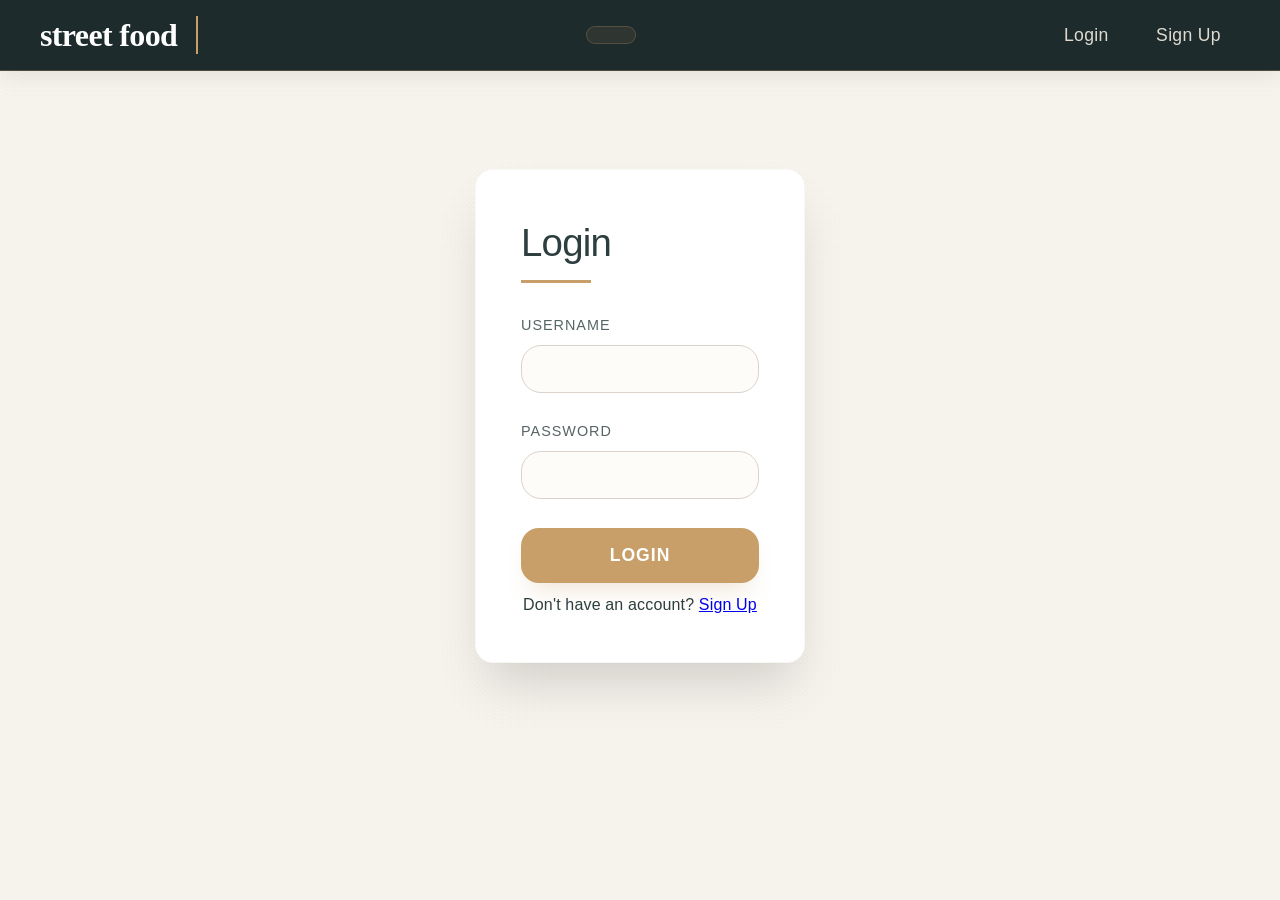
<file: Index.html>
<!DOCTYPE html>
<html lang="en">
<head>
    <meta charset="UTF-8">
    <meta name="viewport" content="width=device-width, initial-scale=1.0">
    <title>Login - Fast Online Street Food</title>
    <link rel="stylesheet" href="style.css">
</head>
<body>
    <nav class="navbar">
        <a href="home.html" class="logo">Street Food</a>
        <div id="user-display"></div>
        <div class="nav-links" id="nav-links">
        </div>
    </nav>

    <div class="container">
        <div class="form-container">
            <h2>Login</h2>
            <form onsubmit="handleLogin(event)">
                <div class="form-group">
                    <label>Username</label>
                    <input type="text" id="username" required>
                </div>
                <div class="form-group">
                    <label>Password</label>
                    <input type="password" id="password" required>
                </div>
                <button type="submit" class="btn">Login</button>
                <p style="margin-top:10px; text-align:center;">
                    Don't have an account? <a href="signup.html">Sign Up</a>
                </p>
            </form>
        </div>
    </div>

    
    <script src="script.js"></script>
</body>

</html>
</file>
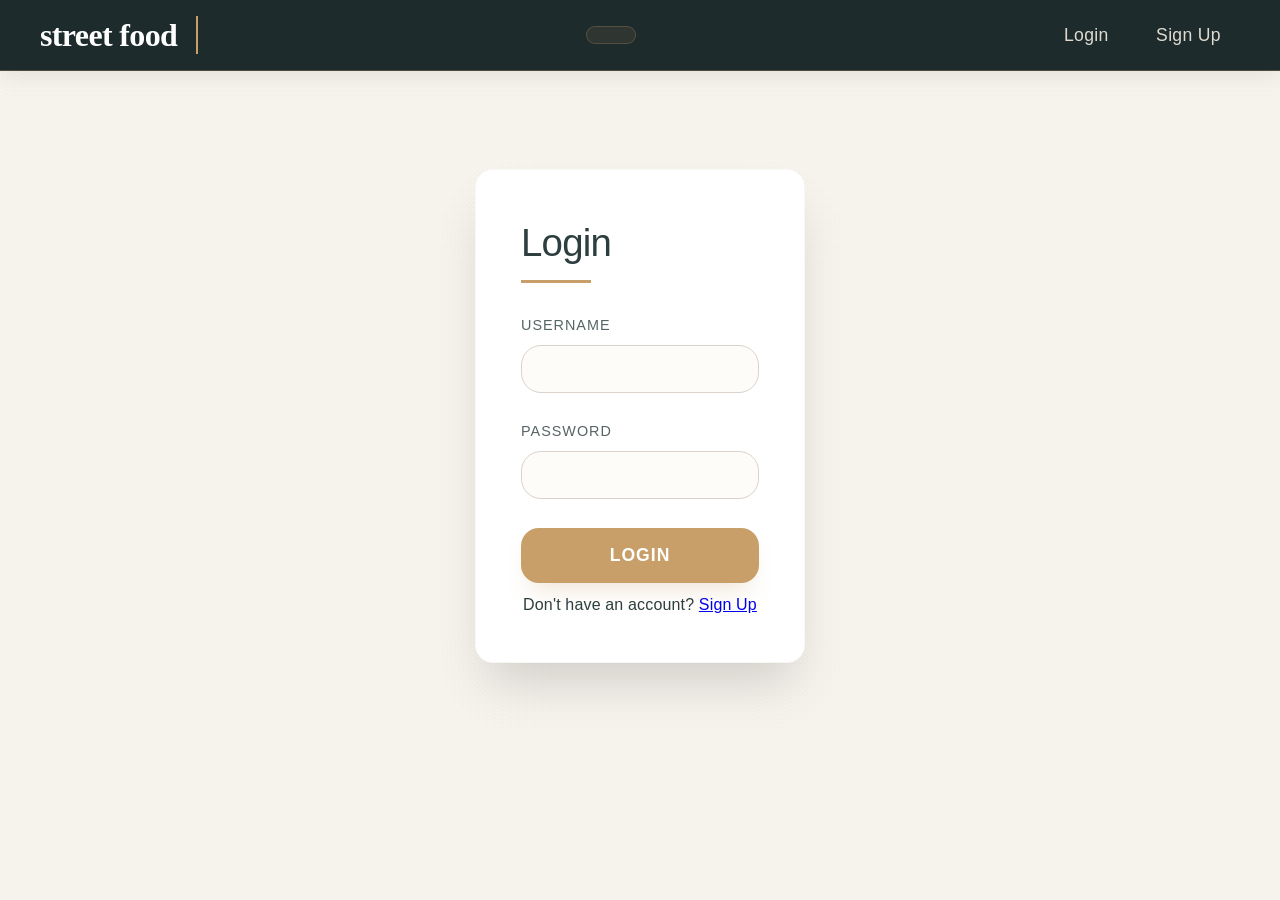
<file: cart.html>
<!DOCTYPE html>
<html lang="en">
<head>
    <meta charset="UTF-8">
    <title>Cart - Fast Online Street Food</title>
    <link rel="stylesheet" href="style.css">
</head>
<body>
    <nav class="navbar">
        <a href="home.html" class="logo">Street Food</a>
        <div id="user-display"></div>
        <div class="nav-links" id="nav-links"></div>
    </nav>

    <div class="container">
        <h2>Your Cart</h2>
        <div id="cart-container">
        </div>
        
        <div style="margin-top: 20px; text-align: right;">
            <h3>Total: <span id="total-price">0</span></h3>
            <form onsubmit="processCheckout(event)" style="max-width: 300px; margin-left: auto;">
                <input type="hidden" id="checkout-total">
                <button type="submit" class="btn" style="margin-top:10px;">Checkout Order</button>
            </form>
        </div>
    </div>

    
    <script src="script.js"></script>
</body>
</html>
</file>
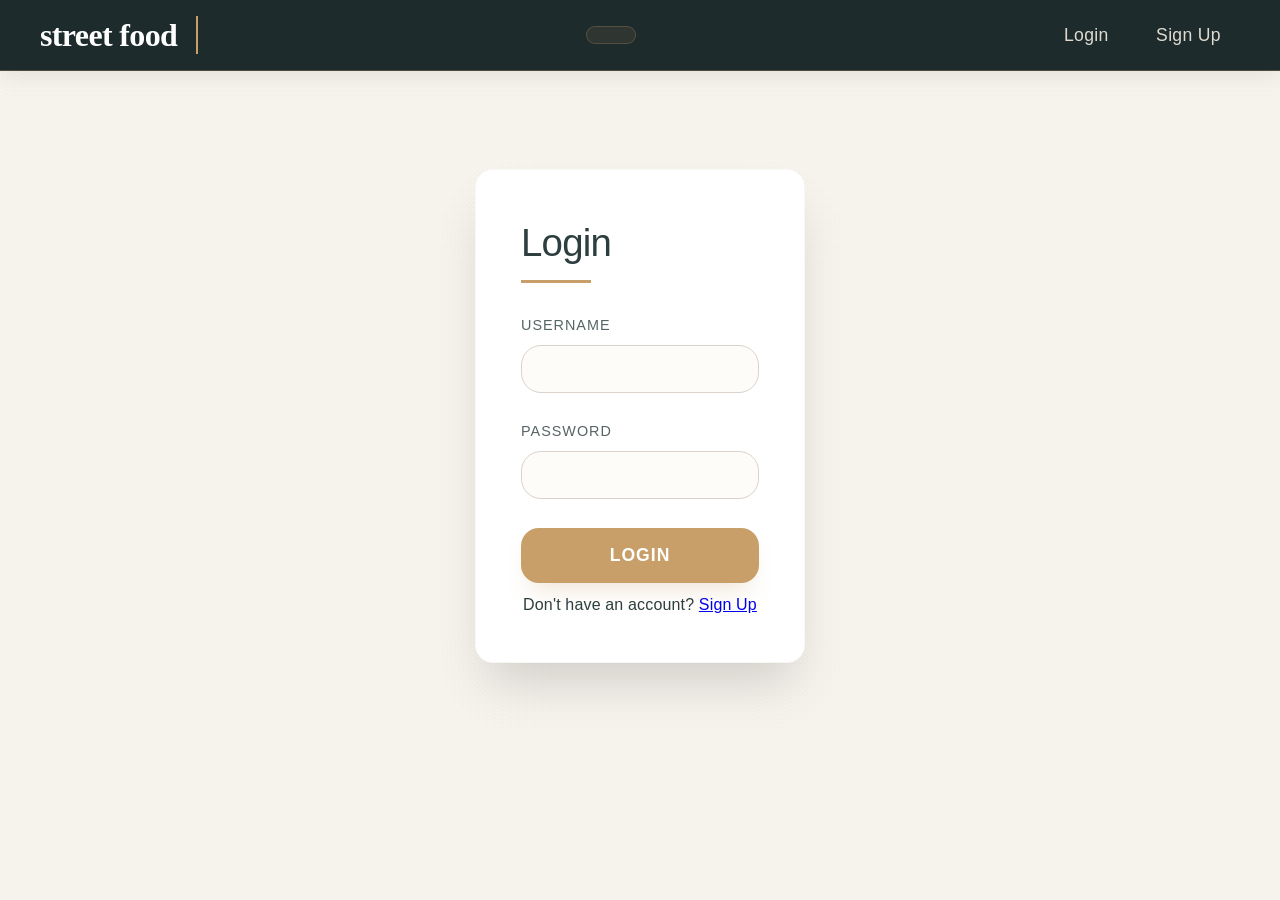
<file: home.html>
<!DOCTYPE html>
<html lang="en">

<head>
    <meta charset="UTF-8">
    <title>Menu - Fast Online Street Food</title>
    <link rel="stylesheet" href="style.css">
</head>

<body>
    <nav class="navbar">
        <a href="home.html" class="logo">Street Food</a>
        <div style="flex:1; margin: 0 20px;">
            <form action="search.html" method="GET" style="flex:1; margin: 0 20px; display:flex;">
                
                <button type="submit" style="border:none; background:white; padding:0 15px; cursor:pointer; border:1px solid #ccc; border-left:none; border-radius:0 4px 4px 0;">🔍</button>
            </form>
        </div>
        <div id="user-display"></div>
        <div class="nav-links" id="nav-links"></div>
    </nav>

    <div class="container">
        <h2>Our Menu</h2>
        <div id="menu-container" class="food-grid">
        </div>
    </div>


    <script src="script.js"></script>
</body>

</html>
</file>
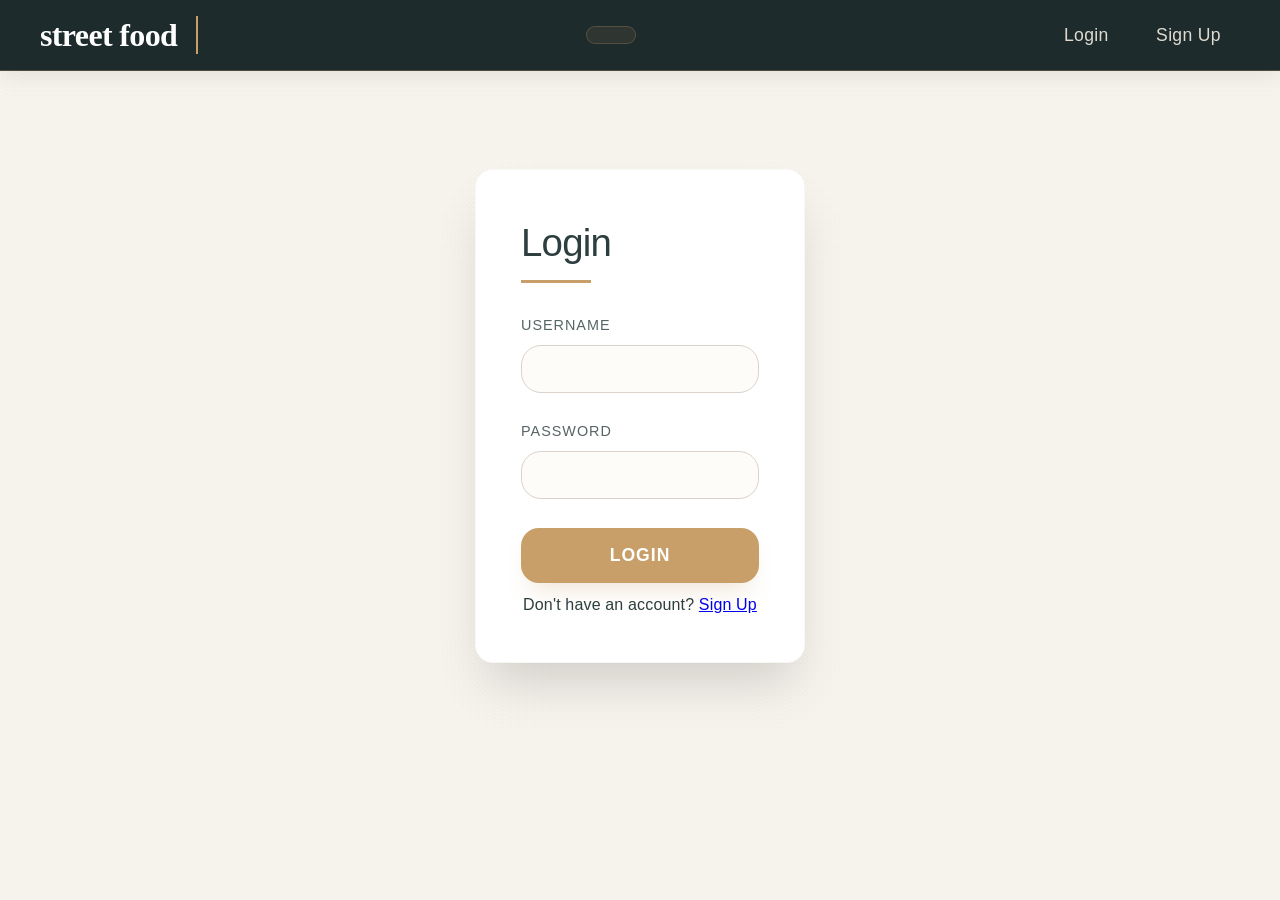
<file: login.html>
<!DOCTYPE html>
<html lang="en">
<head>
    <meta charset="UTF-8">
    <meta name="viewport" content="width=device-width, initial-scale=1.0">
    <title>Login - Fast Online Street Food</title>
    <link rel="stylesheet" href="style.css">
</head>
<body>
    <nav class="navbar">
        <a href="home.html" class="logo">Street Food</a>
        <div id="user-display"></div>
        <div class="nav-links" id="nav-links">
        </div>
    </nav>

    <div class="container">
        <div class="form-container">
            <h2>Login</h2>
            <form onsubmit="handleLogin(event)">
                <div class="form-group">
                    <label>Username</label>
                    <input type="text" id="username" required>
                </div>
                <div class="form-group">
                    <label>Password</label>
                    <input type="password" id="password" required>
                </div>
                <button type="submit" class="btn">Login</button>
                <p style="margin-top:10px; text-align:center;">
                    Don't have an account? <a href="signup.html">Sign Up</a>
                </p>
            </form>
        </div>
    </div>

    
    <script src="script.js"></script>
</body>
</html>
</file>
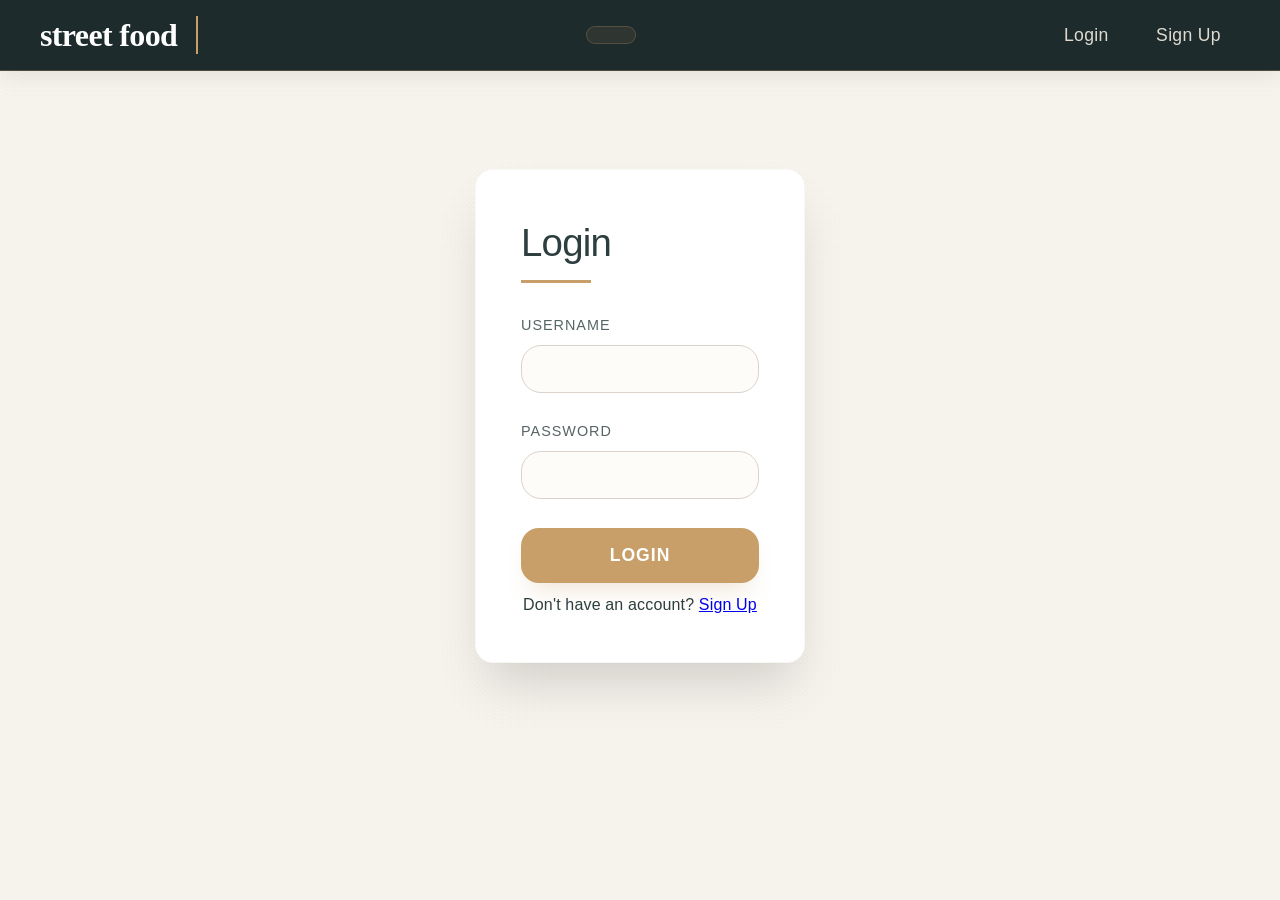
<file: orders.html>
<!DOCTYPE html>
<html lang="en">
<head>
    <meta charset="UTF-8">
    <title>My Orders - Fast Online Street Food</title>
    <link rel="stylesheet" href="style.css">
</head>
<body>
    <nav class="navbar">
        <a href="home.html" class="logo">Street Food</a>
        <div id="user-display"></div>
        <div class="nav-links" id="nav-links"></div>
    </nav>

    <div class="container">
        <h2>My Orders</h2>
        <div id="orders-container">
        </div>
    </div>

    <script src="script.js"></script>
</body>
</html>
</file>
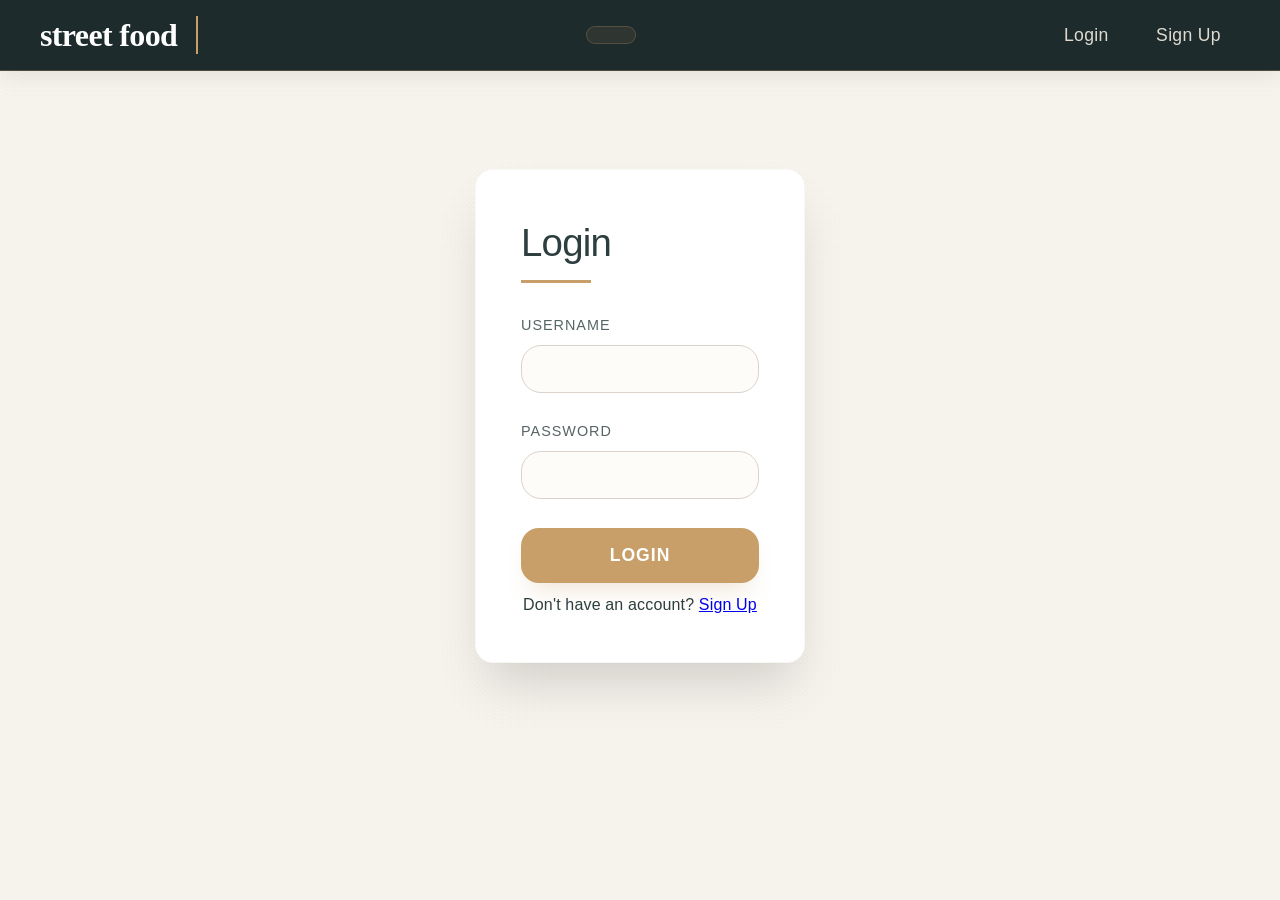
<file: payment.html>
<!DOCTYPE html>
<html lang="en">
<head>
    <meta charset="UTF-8">
    <title>Payment & History - Fast Online Street Food</title>
    <link rel="stylesheet" href="style.css">
</head>
<body>
    <nav class="navbar">
        <a href="home.html" class="logo">Street Food</a>
        <div id="user-display"></div>
        <div class="nav-links" id="nav-links"></div>
    </nav>

    <div class="container">
        <h2>Payment History</h2>
        <div id="payment-container">
        </div>
    </div>


    <script src="script.js"></script>
</body>
</html>
</file>
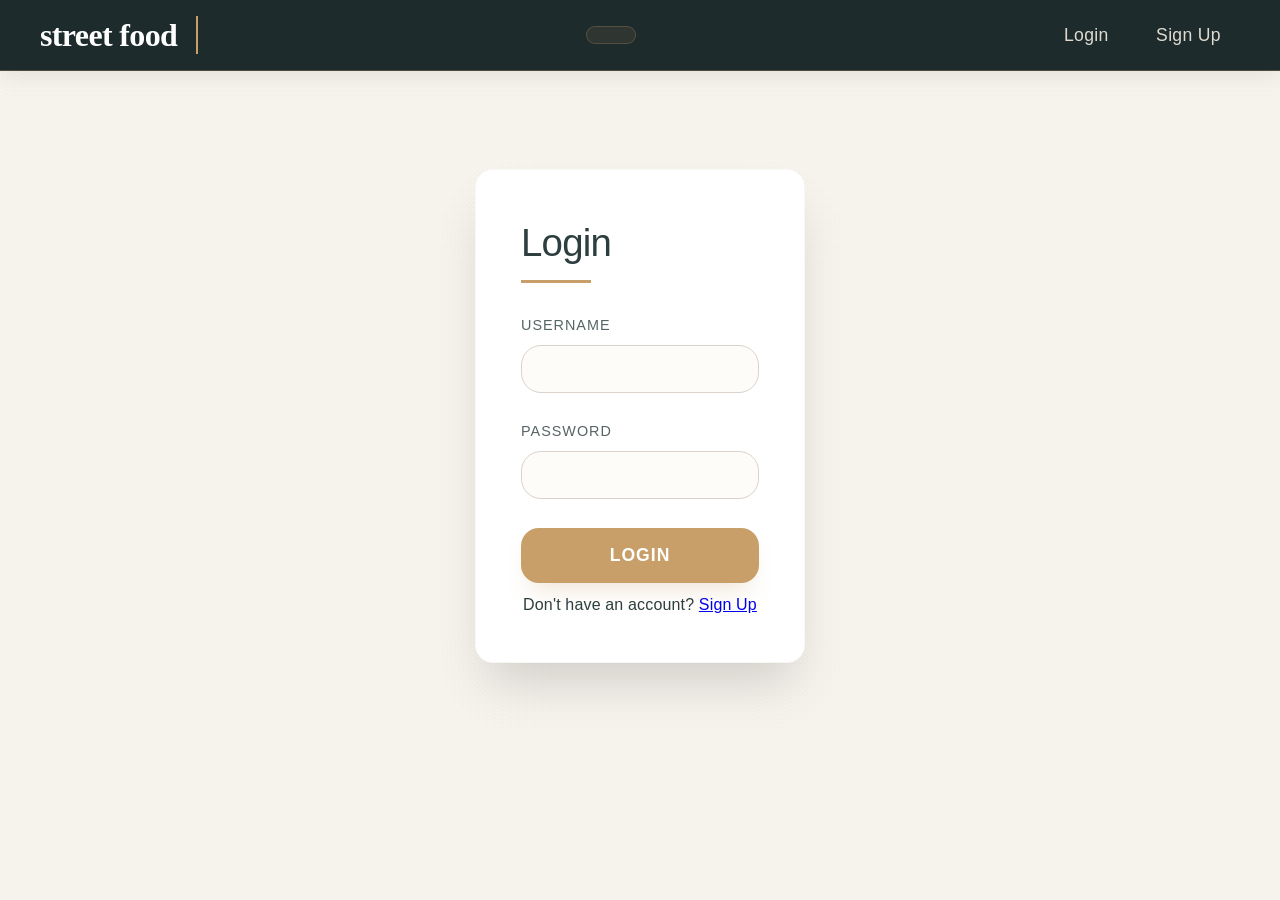
<file: profile.html>
<!DOCTYPE html>
<html lang="en">
<head>
    <meta charset="UTF-8">
    <title>Profile - Fast Online Street Food</title>
    <link rel="stylesheet" href="style.css">
</head>
<body>
    <nav class="navbar">
        <a href="home.html" class="logo">Street Food</a>
        <div id="user-display"></div>
        <div class="nav-links" id="nav-links"></div>
    </nav>

    <div class="container">
        <h2>My Profile</h2>
        <div class="form-container" style="max-width: 600px;">
            <form onsubmit="updateProfile(event)">
                <div class="form-group">
                    <label>Full Name</label>
                    <input type="text" id="profile-name" required>
                </div>
                <div class="form-group">
                    <label>Username (Cannot change)</label>
                    <input type="text" id="profile-username" disabled style="background: #eee;">
                </div>
                <div class="form-group">
                    <label>Contact Number</label>
                    <input type="text" id="profile-contact" required>
                </div>
                <div class="form-group">
                    <label>Delivery Address</label>
                    <textarea id="profile-address" required></textarea>
                </div>
                <div class="form-group">
                    <label>New Password (Leave blank to keep current)</label>
                    <input type="password" id="profile-password">
                </div>
                <button type="submit" class="btn">Update Profile</button>
            </form>
        </div>
    </div>


    <script src="script.js"></script>
</body>
</html>
</file>
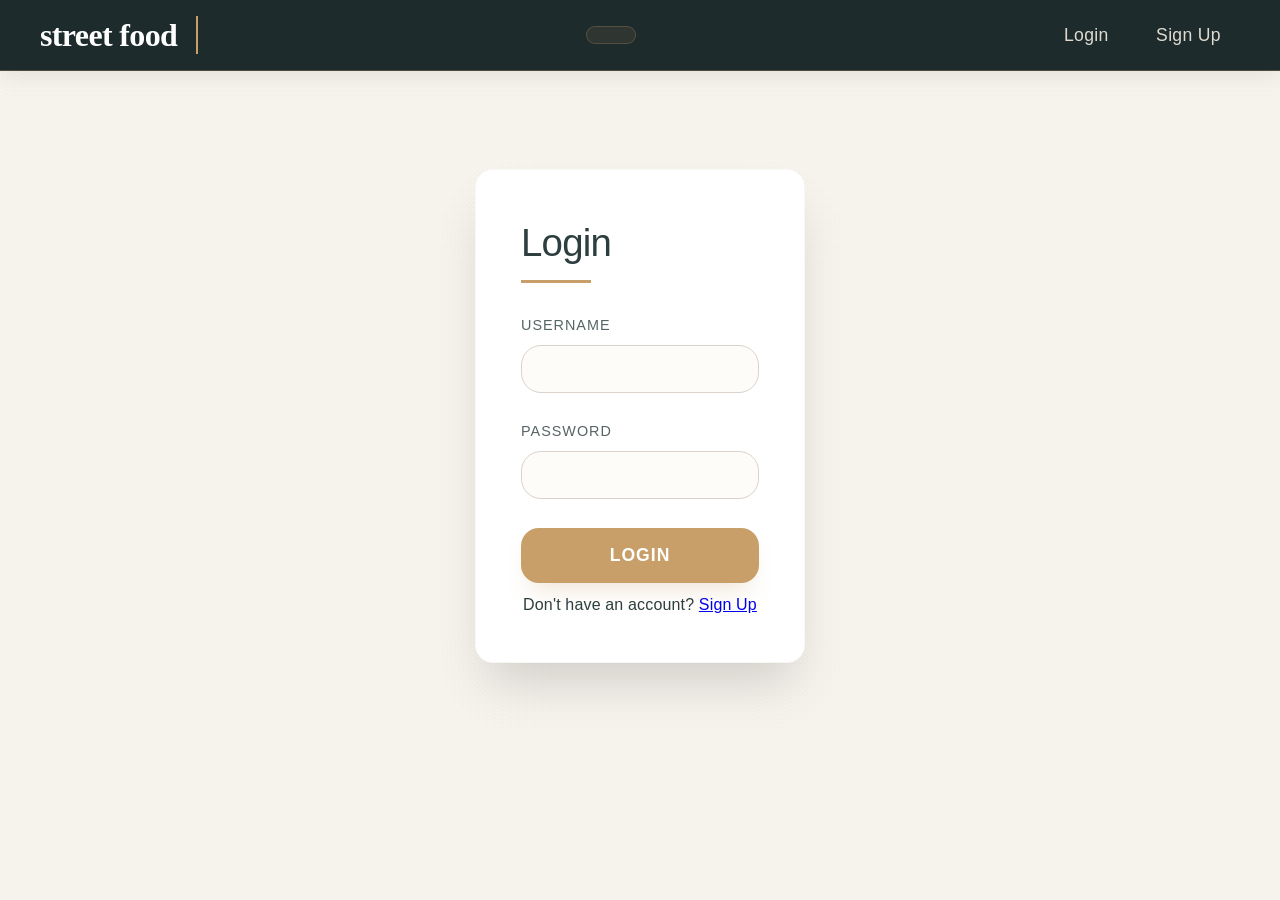
<file: search.html>
<!DOCTYPE html>
<html lang="en">
<head>
    <meta charset="UTF-8">
    <title>Search - Fast Online Street Food</title>
    <link rel="stylesheet" href="style.css">
</head>
<body>
    <nav class="navbar">
        <a href="home.html" class="logo">Street Food</a>
        <div id="user-display"></div>
        <div class="nav-links" id="nav-links"></div>
    </nav>

    <div class="container">
        <h2>Search Results</h2>
        <div class="search-bar">
            <input type="text" id="search-input" placeholder="Type food name to search..." onkeyup="performSearch()">
            <a href="home.html" class="btn" style="text-decoration:none; text-align:center; width:100px;">Back</a>
        </div>
        <div id="search-results" class="food-grid">
        </div>
    </div>
    <script src="script.js"></script>
</body>
</html>
</file>
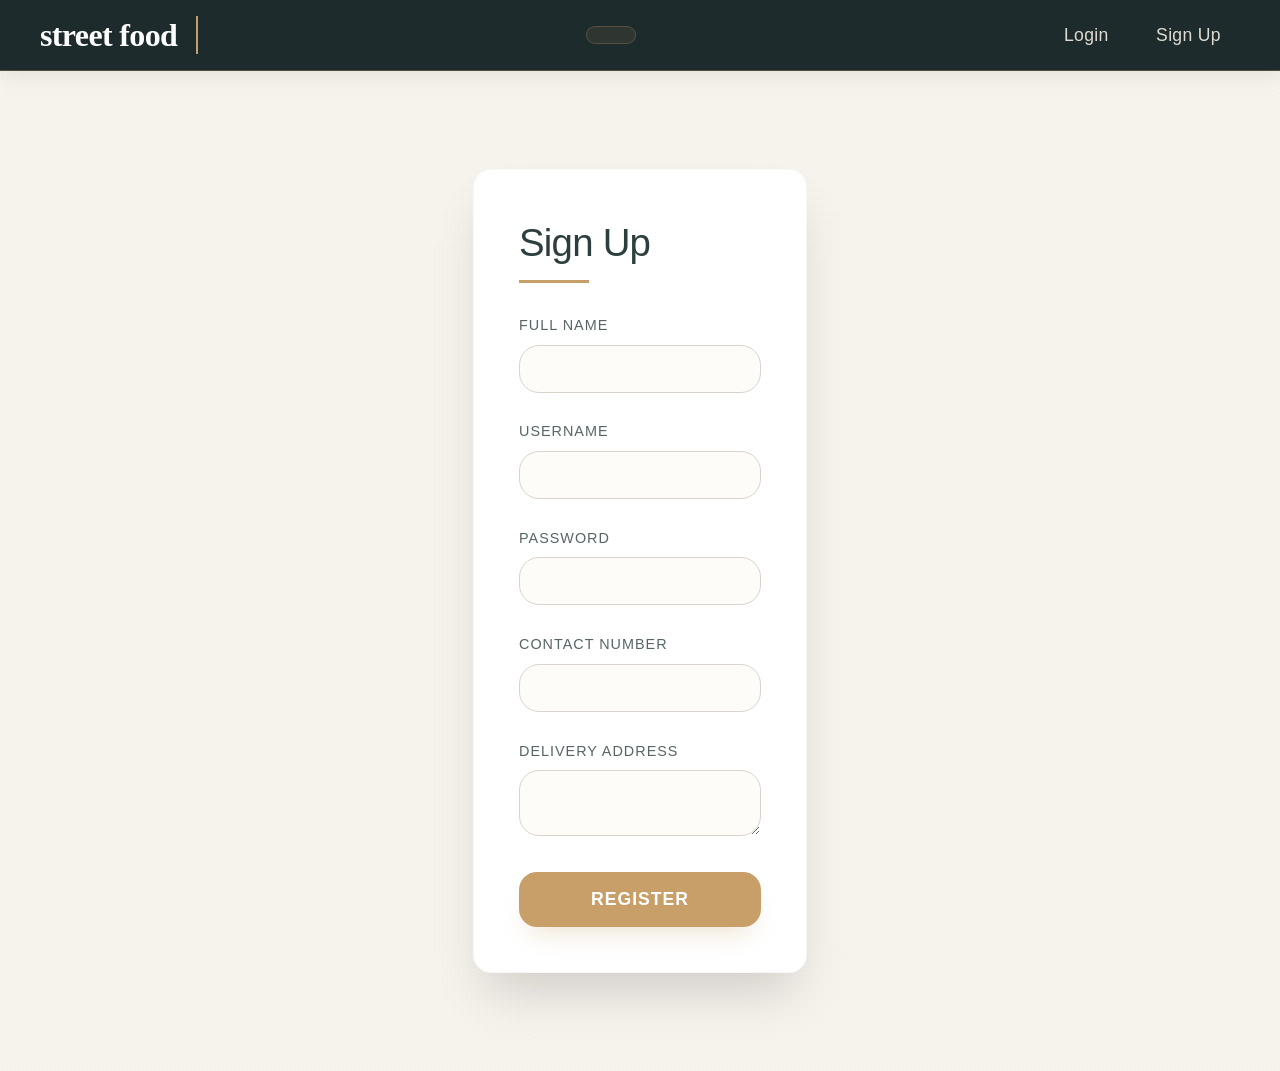
<file: signup.html>
<!DOCTYPE html>
<html lang="en">
<head>
    <meta charset="UTF-8">
    <title>Sign Up - Fast Online Street Food</title>
    <link rel="stylesheet" href="style.css">
</head>
<body>
    <nav class="navbar">
        <a href="home.html" class="logo">Street Food</a>
        <div id="user-display"></div>
        <div class="nav-links" id="nav-links"></div>
    </nav>

    <div class="container">
        <div class="form-container">
            <h2>Sign Up</h2>
            <form onsubmit="handleSignup(event)">
                <div class="form-group">
                    <label>Full Name</label>
                    <input type="text" id="name" required>
                </div>
                <div class="form-group">
                    <label>Username</label>
                    <input type="text" id="username" required>
                </div>
                <div class="form-group">
                    <label>Password</label>
                    <input type="password" id="password" required>
                </div>
                <div class="form-group">
                    <label>Contact Number</label>
                    <input type="text" id="contact" required>
                </div>
                <div class="form-group">
                    <label>Delivery Address</label>
                    <textarea id="address" required></textarea>
                </div>
                <button type="submit" class="btn">Register</button>
            </form>
        </div>
    </div>

    <script src="script.js"></script>
</body>
</html>
</file>
<file: style.css>
:root {
    --primary: #c89f68;
    --primary-dark: #a57c48;
    --secondary: #2d3e3f; 
    --light: #f7f3ed;
    --white: #ffffff;
    --shadow-sm: 0 10px 30px -5px rgba(0, 0, 0, 0.05);
    --shadow-md: 0 20px 35px -8px rgba(0, 0, 0, 0.1);
    --shadow-lg: 0 30px 50px -12px rgba(0, 0, 0, 0.15);
    --transition: all 0.4s cubic-bezier(0.25, 0.1, 0.15, 1);
    --border-radius-card: 32px;
    --border-radius-btn: 50px;
    --border-radius-sm: 18px;
}

* {
    box-sizing: border-box;
    margin: 0;
    padding: 0;
    font-family: 'Inter', -apple-system, BlinkMacSystemFont, 'Segoe UI', Roboto, 'Helvetica Neue', sans-serif;
}

body {
    background: var(--light);
    color: var(--secondary);
    display: flex;
    flex-direction: column;
    min-height: 100vh;
    line-height: 1.5;
    font-weight: 400;
    letter-spacing: 0.01em;
}


@keyframes fadeReveal {
    0% { opacity: 0; transform: translateY(20px); }
    100% { opacity: 1; transform: translateY(0); }
}

@keyframes scaleIn {
    0% { opacity: 0; transform: scale(0.96); }
    100% { opacity: 1; transform: scale(1); }
}

@keyframes gentleRise {
    0% { transform: translateY(0); }
    50% { transform: translateY(-6px); }
    100% { transform: translateY(0); }
}

@keyframes borderGlow {
    0%, 100% { border-color: rgba(200, 159, 104, 0.2); }
    50% { border-color: rgba(200, 159, 104, 0.6); }
}

.animate-fade {
    animation: fadeReveal 0.8s ease forwards;
}


.navbar {
    background: #1e2b2c;
    padding: 0.75rem 2.5rem;
    display: flex;
    justify-content: space-between;
    align-items: center;
    color: var(--white);
    position: sticky;
    top: 0;
    z-index: 100;
    box-shadow: 0 4px 20px rgba(0,0,0,0.08);
    border-bottom: 1px solid rgba(200, 159, 104, 0.3);
    backdrop-filter: blur(0);
}

.logo {
    font-size: 2rem;
    font-weight: 600;
    text-decoration: none;
    color: var(--white);
    letter-spacing: -0.02em;
    transition: var(--transition);
    display: inline-block;
    font-family: 'Inter', serif;
    text-transform: lowercase;
    line-height: 1.2;
    border-right: 2px solid var(--primary);
    padding-right: 1.2rem;
}

.logo:hover {
    color: var(--primary);
    transform: none;
    text-shadow: none;
}

.nav-links {
    display: flex;
    align-items: center;
    gap: 0.2rem;
}

.nav-links a {
    color: #e0dbd1;
    text-decoration: none;
    margin-left: 6px;
    font-weight: 500;
    font-size: 1.1rem;
    transition: var(--transition);
    position: relative;
    padding: 0.6rem 1.2rem;
    border-radius: 40px;
    letter-spacing: 0.3px;
}

.nav-links a::after {
    display: none; 
}

.nav-links a:hover {
    background: rgba(200, 159, 104, 0.12);
    color: var(--primary);
    transform: none;
}

#user-display {
    font-weight: 500;
    margin-right: 15px;
    background: rgba(200, 159, 104, 0.1);
    padding: 0.5rem 1.5rem;
    border-radius: 40px;
    border: 1px solid rgba(200, 159, 104, 0.25);
    color: #e0dbd1;
    font-size: 0.95rem;
    letter-spacing: 0.3px;
}


.container {
    max-width: 1400px;
    margin: 3rem auto;
    padding: 0 40px;
    flex: 1;
}

h2 {
    margin-bottom: 2rem;
    border-bottom: none;
    display: inline-block;
    padding-bottom: 0;
    font-weight: 500;
    font-size: 2.4rem;
    letter-spacing: -0.02em;
    background: none;
    -webkit-text-fill-color: initial;
    background-clip: unset;
    color: var(--secondary);
    border-image: none;
    position: relative;
}

h2::after {
    content: '';
    display: block;
    width: 70px;
    height: 3px;
    background: var(--primary);
    margin-top: 8px;
    transition: width 0.3s ease;
}

h2:hover::after {
    width: 120px;
}


.form-container {
    max-width: 480px;
    margin: 50px auto;
    background: var(--white);
    backdrop-filter: none;
    padding: 2.8rem;
    border-radius: var(--border-radius-card);
    box-shadow: var(--shadow-lg);
    animation: scaleIn 0.5s ease;
    border: 1px solid rgba(0,0,0,0.03);
}

.form-group {
    margin-bottom: 1.8rem;
}

.form-group label {
    display: block;
    margin-bottom: 8px;
    font-weight: 500;
    color: var(--secondary);
    font-size: 0.9rem;
    text-transform: uppercase;
    letter-spacing: 1px;
    opacity: 0.8;
}

.form-group input, .form-group textarea {
    width: 100%;
    padding: 14px 18px;
    border: 1px solid #dad3cb;
    border-radius: 20px;
    font-size: 1rem;
    transition: var(--transition);
    background: #fefcf9;
}

.form-group input:focus, .form-group textarea:focus {
    border-color: var(--primary);
    outline: none;
    box-shadow: 0 0 0 4px rgba(200, 159, 104, 0.15);
    background: var(--white);
    transform: translateY(-2px);
}

.btn {
    background: var(--primary);
    color: var(--white);
    padding: 16px 30px;
    border: none;
    border-radius: var(--border-radius-btn);
    cursor: pointer;
    width: 100%;
    font-size: 1.1rem;
    font-weight: 600;
    letter-spacing: 1px;
    transition: var(--transition);
    box-shadow: 0 15px 25px -10px rgba(200, 159, 104, 0.3);
    text-transform: uppercase;
    border: 1px solid transparent;
}

.btn:hover {
    background: var(--primary-dark);
    transform: translateY(-3px);
    box-shadow: 0 22px 35px -12px rgba(200, 159, 104, 0.5);
}

.btn:active {
    transform: translateY(1px);
    box-shadow: 0 8px 15px -5px rgba(200, 159, 104, 0.5);
}

.btn-danger {
    background: #c27c7c;
    width: auto;
    padding: 10px 22px;
    font-size: 0.9rem;
    border-radius: 40px;
    box-shadow: 0 8px 16px -8px #b36b6b;
    text-transform: none;
    font-weight: 500;
    letter-spacing: 0.3px;
}

.btn-danger:hover {
    background: #b15959;
}


.food-grid {
    display: grid;
    grid-template-columns: repeat(3, 1fr);
    gap: 35px;
    max-width: 100%;
}

.food-card {
    background: var(--white);
    border-radius: var(--border-radius-card);
    overflow: hidden;
    box-shadow: var(--shadow-sm);
    transition: var(--transition);
    border: 1px solid rgba(0,0,0,0.02);
    position: relative;
    cursor: pointer;
    animation: scaleIn 0.6s ease backwards;
}

.food-card:nth-child(odd) { animation-delay: 0.1s; }
.food-card:nth-child(even) { animation-delay: 0.2s; }

.food-card:hover {
    transform: translateY(-10px);
    box-shadow: var(--shadow-lg);
}

.food-card::before {
    content: '';
    position: absolute;
    top: 0;
    left: 0;
    right: 0;
    height: 0;
    background: none;
    animation: none;
}

.food-img {
    height: 220px;
    background: #e7dfd5;
    display: flex;
    align-items: center;
    justify-content: center;
    color: #917b62;
    font-weight: 500;
    font-size: 1.2rem;
    transition: transform 0.7s ease;
    position: relative;
    overflow: hidden;
    background-image: radial-gradient(circle at 30% 40%, #f0e8de 5%, #dacfc1 60%);
}

.food-card:hover .food-img {
    transform: scale(1.02);
    filter: brightness(1.0);
}

.food-info {
    padding: 25px 22px 30px;
    background: white;
    position: relative;
}

.food-info h3 {
    margin-bottom: 8px;
    font-size: 1.6rem;
    font-weight: 500;
    color: var(--secondary);
    letter-spacing: -0.02em;
    line-height: 1.2;
}

.food-info p {
    color: #6f6a63;
    margin-bottom: 20px;
    font-size: 0.95rem;
    line-height: 1.6;
    font-weight: 400;
}

.price {
    color: var(--primary-dark);
    font-weight: 600;
    font-size: 1.5rem;
    display: inline-block;
    background: transparent;
    padding: 0;
    border-radius: 0;
    border: none;
    border-bottom: 2px solid var(--primary);
    padding-bottom: 4px;
    font-feature-settings: 'tnum';
}

table {
    width: 100%;
    border-collapse: separate;
    border-spacing: 0 15px;
    background: transparent;
}

th, td {
    padding: 20px 20px;
    text-align: left;
    background: white;
}

th {
    background: #1e2b2c;
    color: #f0eae2;
    font-weight: 500;
    text-transform: uppercase;
    letter-spacing: 1px;
    font-size: 0.85rem;
    border: none;
}

th:first-child { border-top-left-radius: 24px; border-bottom-left-radius: 24px; }
th:last-child { border-top-right-radius: 24px; border-bottom-right-radius: 24px; }

td {
    background: var(--white);
    box-shadow: 0 5px 15px -5px rgba(0,0,0,0.05);
    border: none;
    transition: var(--transition);
    color: #3f4a4b;
    font-weight: 400;
}

tr:hover td {
    background: #fcf9f5;
    transform: scale(1.0);
    box-shadow: 0 15px 25px -10px rgba(0,0,0,0.1);
}

td:first-child { border-top-left-radius: 20px; border-bottom-left-radius: 20px; }
td:last-child { border-top-right-radius: 20px; border-bottom-right-radius: 20px; }

.search-bar {
    display: flex;
    gap: 15px;
    margin-bottom: 40px;
    background: white;
    padding: 6px 6px 6px 25px;
    border-radius: 60px;
    box-shadow: 0 15px 30px -15px rgba(0,0,0,0.1);
    border: 1px solid #ece5dc;
}

.search-bar input {
    flex: 1;
    padding: 16px 10px;
    border: none;
    background: transparent;
    font-size: 1.1rem;
    color: var(--secondary);
}

.search-bar input:focus {
    outline: none;
}

.search-bar input::placeholder {
    color: #bcb2a6;
    font-style: normal;
    font-weight: 300;
    letter-spacing: 0.2px;
}

.search-bar .btn {
    width: auto;
    padding: 14px 40px;
    border-radius: 50px;
    margin: 0;
    background: var(--primary);
    font-weight: 600;
    font-size: 1rem;
    letter-spacing: 0.5px;
    box-shadow: none;
    border: none;
}

button, .btn, .food-card, .nav-links a {
    cursor: pointer;
    user-select: none;
}

.food-card:hover .price {
    animation: gentleRise 0.6s ease;
    color: var(--primary);
}

::-webkit-scrollbar { width: 12px; }
::-webkit-scrollbar-track { background: #e8e0d7; }
::-webkit-scrollbar-thumb {
    background: #b6a086;
    border-radius: 20px;
    border: 3px solid #e8e0d7;
}
::-webkit-scrollbar-thumb:hover { background: #9e8468; }

.food-img {
    background: linear-gradient(145deg, #dbcfc0, #cdbeab);
    color: #8b755a;
    font-family: 'Inter', serif;
    font-weight: 400;
    font-size: 1.1rem;
    text-transform: uppercase;
    letter-spacing: 2px;
}

.food-info h3 {
    font-weight: 500;
    font-size: 1.7rem;
    color: #1f2f30;
}

.price {
    font-size: 1.6rem;
    font-weight: 500;
    color: #c89f68;
    border-bottom: 2px solid #c89f68;
    padding-bottom: 3px;
}

.btn, .form-container, .food-card, .search-bar, input, th, td {
    border-radius: var(--border-radius-sm);
}

th, td { border-radius: 0; }
th:first-child { border-top-left-radius: 20px; border-bottom-left-radius: 20px; }
th:last-child { border-top-right-radius: 20px; border-bottom-right-radius: 20px; }
td:first-child { border-top-left-radius: 16px; border-bottom-left-radius: 16px; }
td:last-child { border-top-right-radius: 16px; border-bottom-right-radius: 16px; }

.food-card::after {
    content: '';
    position: absolute;
    top: 20px;
    right: 20px;
    width: 40px;
    height: 40px;
    background: rgba(255,255,255,0.4);
    border-radius: 50%;
    opacity: 0;
    transition: opacity 0.3s;
    pointer-events: none;
    backdrop-filter: blur(2px);
}

.food-card:hover::after {
    opacity: 0.5;
}

@keyframes cardPop {
    0% { opacity: 0; transform: scale(0.98); }
    100% { opacity: 1; transform: scale(1); }
}

.food-card {
    animation: cardPop 0.6s ease-out;
}

h2 {
    background: none;
    -webkit-text-fill-color: var(--secondary);
    font-weight: 500;
    border-bottom: none;
    display: inline-block;
}

.btn-outline {
    background: transparent;
    border: 2px solid var(--primary);
    color: var(--primary-dark);
    box-shadow: none;
    padding: 14px 28px;
    font-weight: 600;
    transition: var(--transition);
}

.btn-outline:hover {
    background: var(--primary);
    color: white;
    border-color: var(--primary);
}


.details-btn, .save-btn {
    background: transparent;
    border: 1.5px solid var(--primary);
    color: var(--secondary);
    width: auto;
    padding: 10px 25px;
    margin-right: 10px;
    border-radius: 40px;
    font-size: 0.9rem;
    font-weight: 500;
    box-shadow: none;
}

.details-btn:hover {
    background: var(--primary);
    color: white;
}

.food-info .actions {
    display: flex;
    align-items: center;
    justify-content: space-between;
    margin-top: 15px;
}

body {
    background-color: #f7f3ed;
    background-image: url('data:image/svg+xml;utf8,<svg xmlns="http://www.w3.org/2000/svg" width="4" height="4" viewBox="0 0 4 4"><path fill="%23cfc5b8" d="M1 3h1v1H1zM3 1h1v1H3z" opacity="0.2"/></svg>');
    background-repeat: repeat;
}

.container {
    max-width: 1500px;
}

.meta-tabs {
    display: flex;
    gap: 30px;
    margin: 20px 0;
    border-bottom: 1px solid #e0d6cb;
    padding-bottom: 5px;
}

.meta-tabs span {
    font-weight: 500;
    color: #756b60;
    letter-spacing: 0.5px;
    font-size: 0.95rem;
    text-transform: uppercase;
    cursor: default;
}

.meta-tabs span.active {
    color: var(--primary);
    border-bottom: 3px solid var(--primary);
    padding-bottom: 5px;
}

a, button, .btn, .food-card {
    transition: var(--transition);
}

.food-card {
    position: relative;
    overflow: hidden;
}

.food-card::before {
    content: '';
    position: absolute;
    top: 0;
    left: -100%;
    width: 50%;
    height: 100%;
    background: linear-gradient(90deg, transparent, rgba(255,255,255,0.3), transparent);
    transition: left 0.7s;
    z-index: 2;
    pointer-events: none;
}

.food-card:hover::before {
    left: 120%;
}

.logo {
    position: relative;
    transition: color 0.2s;
}
.logo:hover {
    color: var(--primary);
}
</file>
